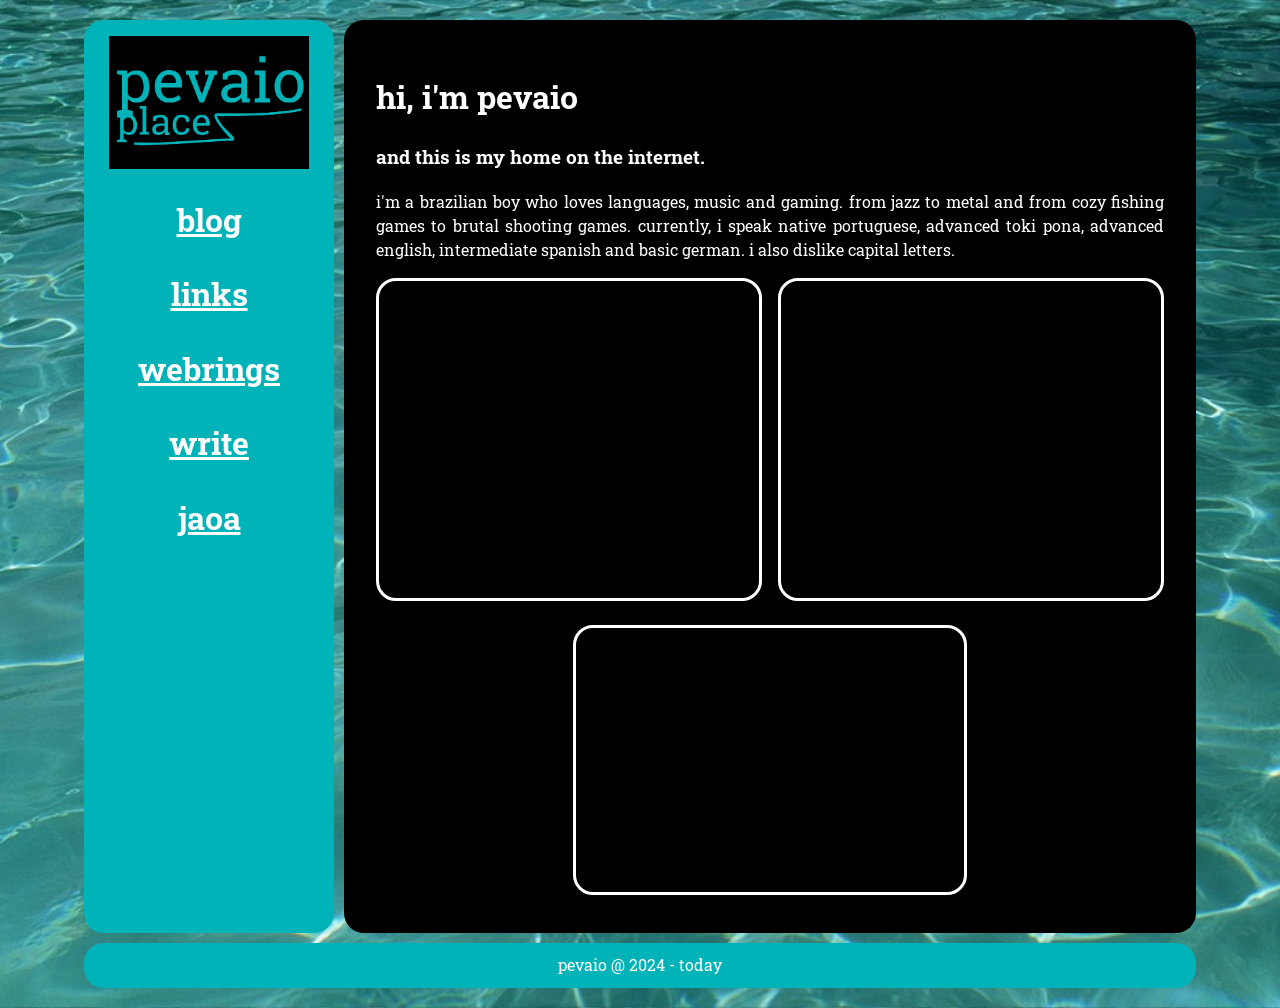
<file: index.html>
<!doctype html>
<html lang="en">
    <head>
        <title>pevaio place</title>
        <meta name="viewport" content="width=device-width, initial-scale=1.0" />
        <link rel="preconnect" href="https://fonts.googleapis.com" />
        <link rel="preconnect" href="https://fonts.gstatic.com" crossorigin />
        <link
            href="https://fonts.googleapis.com/css2?family=Roboto+Slab:wght@100..900&display=swap"
            rel="stylesheet"
        />
        <link href="style.css" rel="stylesheet" />
        <script
            src="https://code.jquery.com/jquery-3.3.1.js"
            integrity="sha256-2Kok7MbOyxpgUVvAk/HJ2jigOSYS2auK4Pfzbm7uH60="
            crossorigin="anonymous"
        ></script>
        <script>
            $(function () {
                $("#header").load("pieces/header.html");
                $("#sidebar").load("pieces/sidebar.html");
            });
        </script>
    </head>
    <body>
        <div id="container">
            <div id="flex">
                <div id="sidebar"></div>
                <main>
                    <h1>hi, i'm pevaio</h1>
                    <h3>and this is my home on the internet.</h3>
                    <p>
                        i'm a brazilian boy who loves languages, music and
                        gaming. from jazz to metal and from cozy fishing games
                        to brutal shooting games. currently, i speak native
                        portuguese, advanced toki pona, advanced english,
                        intermediate spanish and basic german. i also dislike
                        capital letters.
                    </p>
                    <div id="boxes">
                        <iframe
                            src="https://www3.cbox.ws/box/?boxid=3542502&boxtag=GiCv60"
                            width="100%"
                            height="323px"
                            style="
                                border: solid;
                                border-color: #fff;
                                border-radius: 20px;
                                allowtransparency: yes;
                                frameborder: 0;
                                marginheight: 0;
                                marginwidth: 0;
                                scrolling: auto;
                            "
                            title="chat"
                            allow="autoplay"
                        ></iframe>
                        <iframe
                            width="100%"
                            height="323px"
                            style="
                                border: solid;
                                border-color: #fff;
                                border-radius: 20px;
                            "
                            src="        https://www.rssdog.com/?url=https%3A%2F%2Fstatus.cafe%2Fusers%2Fpevaio.atom&mode=html&showonly=&maxitems=0&showdescs=1&desctrim=0&descmax=0&tabwidth=100%25&excltitle=1&showdate=1&utf8=1&linktarget=_blank&fullhtml=1&bordercol=transparent&headbgcol=%2300b3b9&headtxtcol=%23000000&titlebgcol=%23000000&titletxtcol=%2300b3b9&itembgcol=%23000000&itemtxtcol=%2300b3b9&ctl=0"
                        ></iframe>
                    </div>
                    <br />
                    <div style="text-align: center">
                        <iframe
                            width="50%"
                            height="270px"
                            src="https://www.youtube-nocookie.com/embed/JsI5ktWyT20?si=JisgOmZ6Eh13cSMm"
                            title="electric café"
                            style="
                                border: solid;
                                border-color: #fff;
                                border-radius: 20px;
                            "
                            allow="
                                accelerometer;
                                autoplay;
                                clipboard-write;
                                encrypted-media;
                                gyroscope;
                                picture-in-picture;
                                web-share;
                            "
                            referrerpolicy="strict-origin-when-cross-origin"
                            allowfullscreen
                        ></iframe>
                    </div>
                </main>
            </div>
            <footer id="footer">pevaio @ 2024 - today</footer>
        </div>
    </body>
</html>
</file>
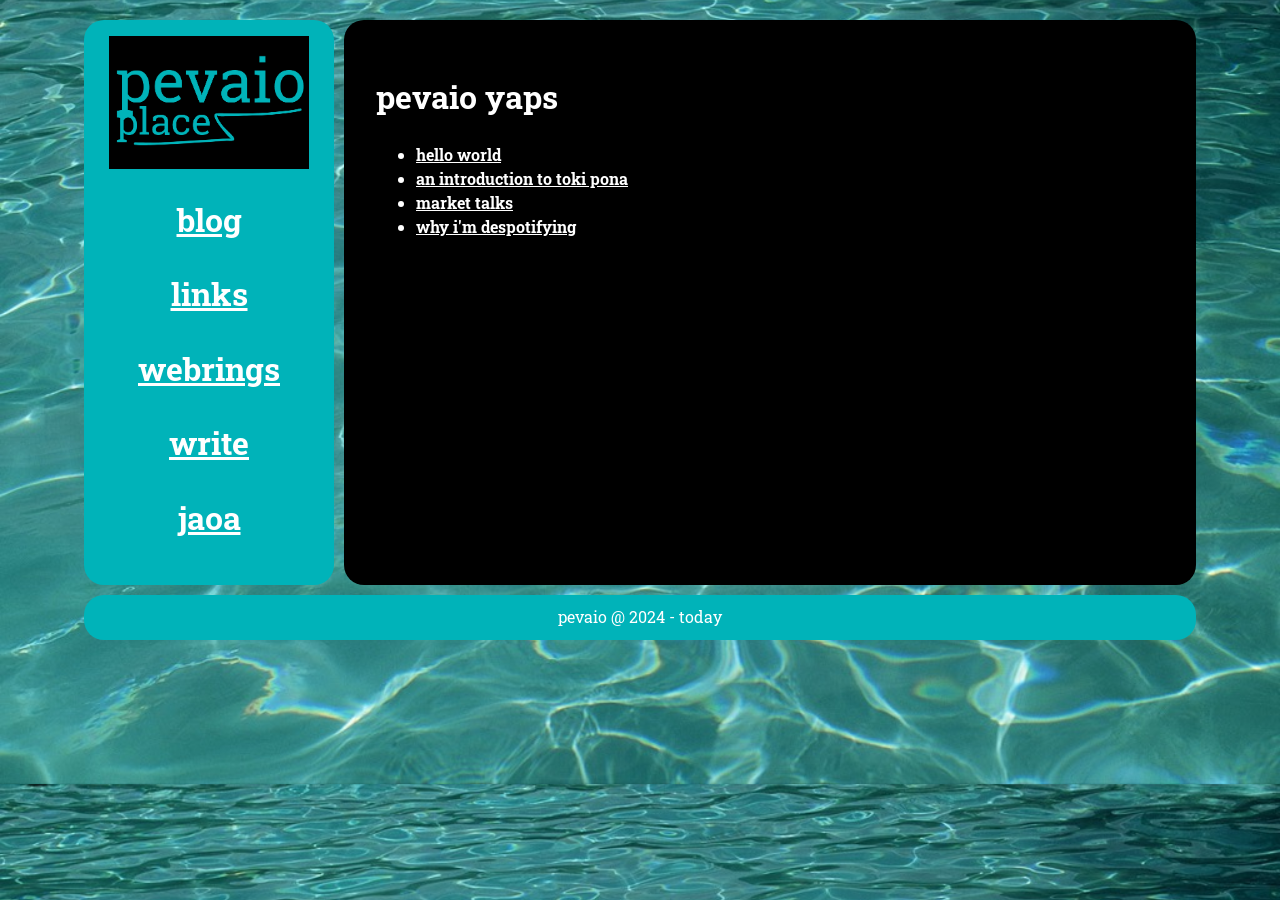
<file: blog.html>
<!doctype html>
<html lang="en">
  <head>
    <title>pevaio yaps</title>
    <link rel="preconnect" href="https://fonts.googleapis.com" />
    <link rel="preconnect" href="https://fonts.gstatic.com" crossorigin />
    <link href="https://fonts.googleapis.com/css2?family=Roboto+Slab:wght@100..900&display=swap" rel="stylesheet" />
    <link href="style.css" rel="stylesheet" />
    <script src="https://code.jquery.com/jquery-3.3.1.js" integrity="sha256-2Kok7MbOyxpgUVvAk/HJ2jigOSYS2auK4Pfzbm7uH60=" crossorigin="anonymous"></script>
    <script>
      $(function() {
        $("#header").load("pieces/header.html");
        $("#sidebar").load("pieces/sidebar.html");
      });
    </script>
  </head>
  <body>
    <div id="container">
      <div id="flex">
      <div id="sidebar"></div>
      <main>
        <h1>pevaio yaps</h1>
        <ul>
          <li><a href="posts/2024-11-27-hello-world">hello world</a></li>
          <li><a href="posts/2024-11-28-an-introduction-to-toki-pona">an introduction to toki pona</a></li>
          <li><a href="posts/2025-10-22-market-talks">market talks</a></li>
          <li><a href="posts/2025-11-04-why-im-despotifying">why i'm despotifying</a></li>
        </ul>
      </main>
      </div>
     <footer id="footer">pevaio @ 2024 - today</footer>
    </div>
  </body>
</html>
</file>
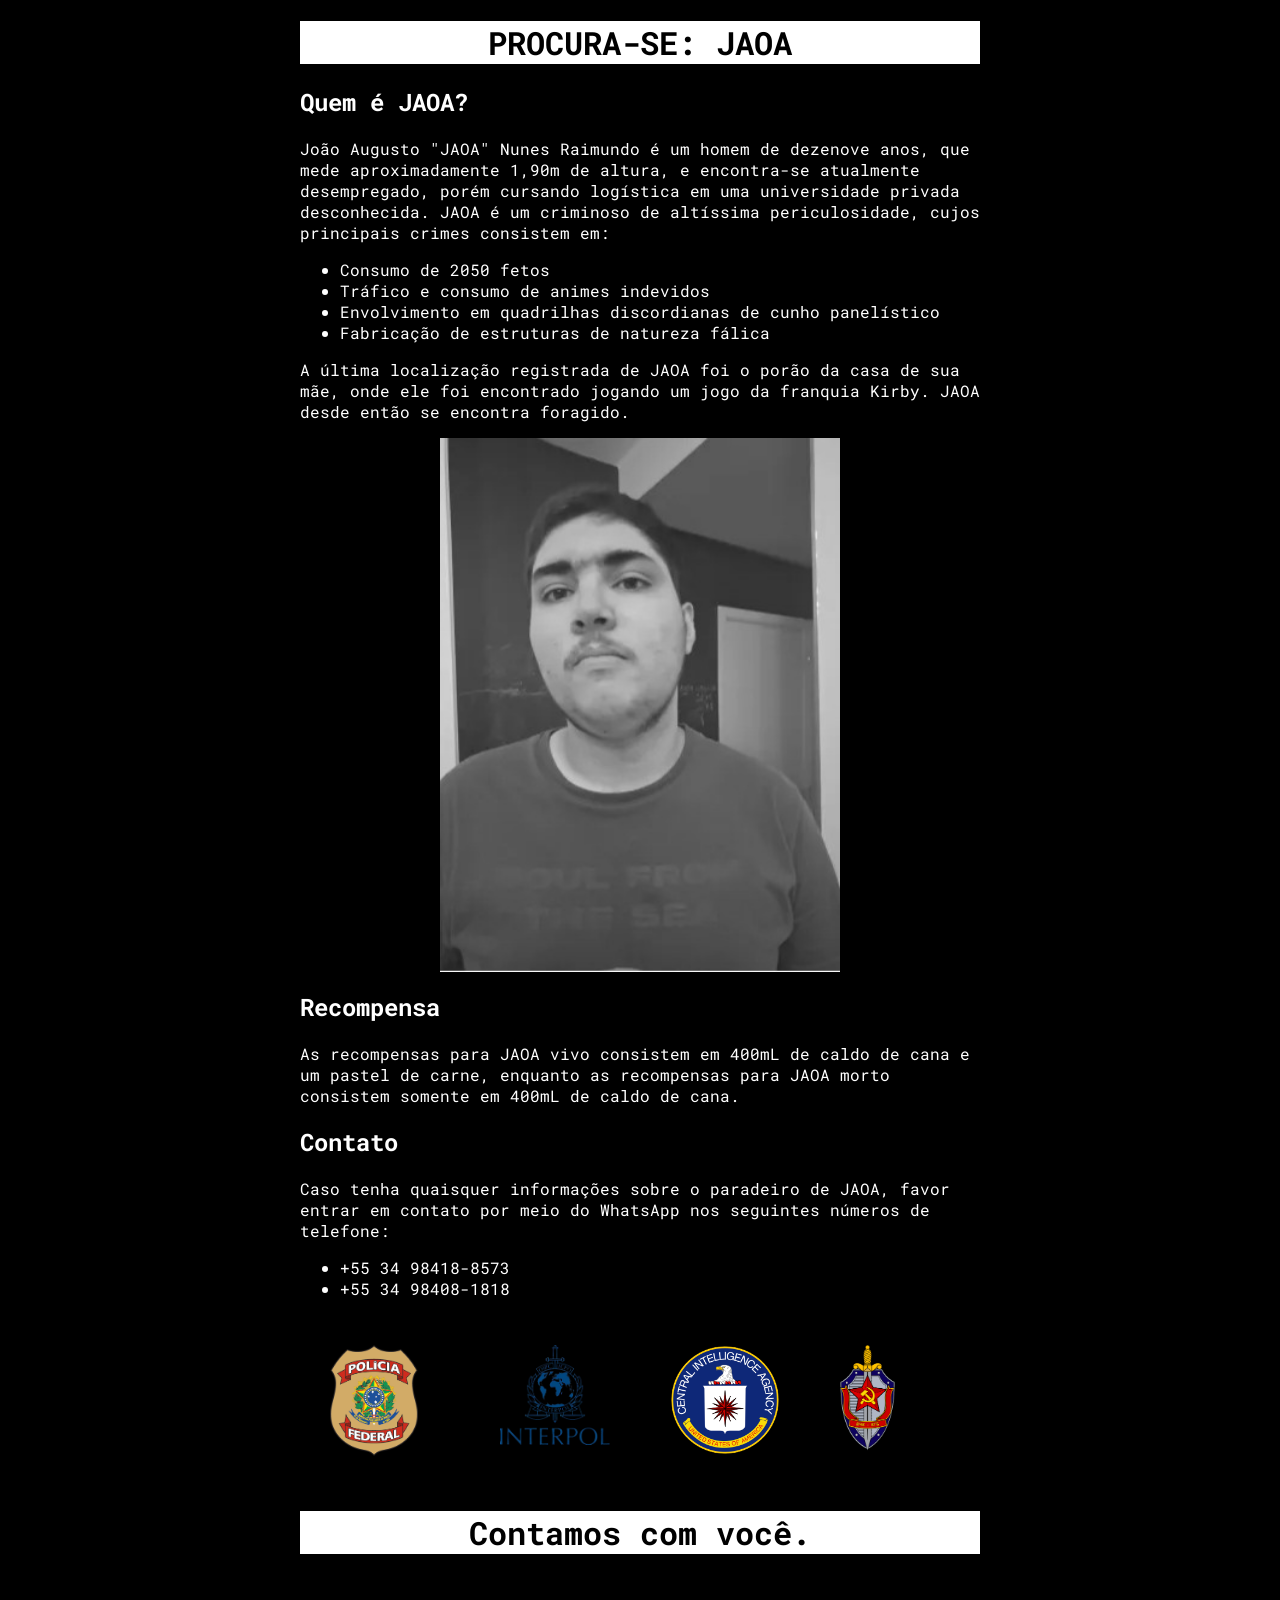
<file: jaoa.html>
<!doctype html>
<html lang="en-US">
  <head>
    <meta charset="utf-8" />
    <title>JAOA</title>
    <link rel="preconnect" href="https://fonts.googleapis.com" />
    <link rel="preconnect" href="https://fonts.gstatic.com" crossorigin />
    <link
      href="https://fonts.googleapis.com/css2?family=Courier+Prime:ital,wght@0,400;0,700;1,400;1,700&family=Roboto+Mono:ital,wght@0,100..700;1,100..700&display=swap"
      rel="stylesheet" />
    <style>
      body {
        background-color: #000000;
        color: #ffffff;
        margin-top: 10px;
        margin-bottom: 50px;
        margin-right: 300px;
        margin-left: 300px;
      }
      header {
        background-color: #ffffff;
        color: #000000;
      }
      footer {
        background-color: #ffffff;
        color: #000000;
      }

      .roboto-mono {
        font-family: "Roboto Mono", monospace;
        font-optical-sizing: auto;
        font-weight: 400;
        font-style: normal;
      }

      .center {
        display: block;
        margin-left: auto;
        margin-right: auto;
        width: 50%;
      }
      * {
        box-sizing: border-box;
      }
      .column {
        float: left;
        width: 25%;
        padding: 30px;
      }

      .row::after {
        content: "";
        clear: both;
        display: table;
      }
    </style>
  </head>
  <body class="roboto-mono">
    <header>
      <h1 style="text-align: center">PROCURA-SE: JAOA</h1>
    </header>
    <h2>Quem é JAOA?</h2>
    <p>
      João Augusto "JAOA" Nunes Raimundo é um homem de dezenove anos, que mede aproximadamente 1,90m de altura, e encontra-se
      atualmente desempregado, porém cursando logística em uma universidade privada desconhecida. JAOA é um criminoso de altíssima periculosidade, cujos principais crimes consistem em:
    </p>
    <ul>
      <li>Consumo de 2050 fetos</li>
      <li>Tráfico e consumo de animes indevidos</li>
      <li>Envolvimento em quadrilhas discordianas de cunho panelístico</li>
      <li>Fabricação de estruturas de natureza fálica</li>
    </ul>
    <p>
      A última localização registrada de JAOA foi o porão da casa de sua mãe, onde ele foi encontrado jogando um jogo da
      franquia Kirby. JAOA desde então se encontra foragido.
    </p>
    <img src="assets/jaoa/jaoa.jpg" alt="Retrato de JAOA" class="center" style="width: 400px" />
    <h2>Recompensa</h2>
    <p>
      As recompensas para JAOA vivo consistem em 400mL de caldo de cana e um pastel de carne, enquanto as recompensas
      para JAOA morto consistem somente em 400mL de caldo de cana.
    </p>
    <h2>Contato</h2>
    <p>
      Caso tenha quaisquer informações sobre o paradeiro de JAOA, favor entrar em contato por meio do WhatsApp nos
      seguintes números de telefone:
    </p>
    <ul>
      <li>+55 34 98418-8573</li>
      <li>+55 34 98408-1818</li>
    </ul>
    <div class="row">
      <div class="column">
        <img src="assets/jaoa/policia-federal.png" alt="Polícia Federal" style="width: 80%" />
      </div>
      <div class="column">
        <img src="assets/jaoa/interpol.png" alt="Interpol" style="width: 100%" />
      </div>
      <div class="column">
        <img src="assets/jaoa/cia.png" alt="CIA" style="width: 100%" />
      </div>
      <div class="column">
        <img src="assets/jaoa/kgb.png" alt="KGB" style="width: 50%" />
      </div>
    </div>

    <footer>
      <h1 style="text-align: center">Contamos com você.</h1>
    </footer>
  </body>
</html>
</file>
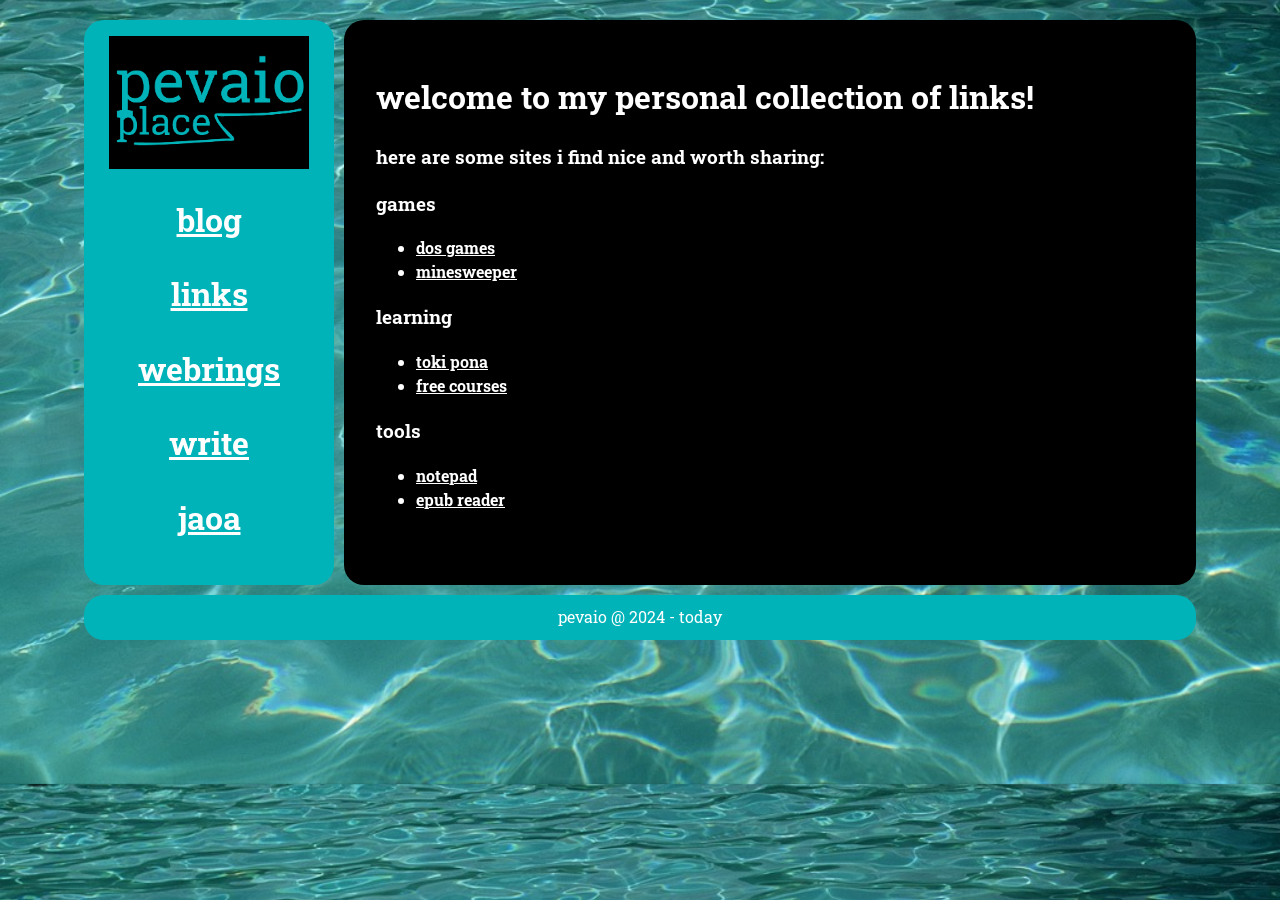
<file: links.html>
<!doctype html>
<html lang="en">
  <head>
    <title>pevaio place</title>
    <link rel="preconnect" href="https://fonts.googleapis.com" />
    <link rel="preconnect" href="https://fonts.gstatic.com" crossorigin />
    <link href="https://fonts.googleapis.com/css2?family=Roboto+Slab:wght@100..900&display=swap" rel="stylesheet" />
    <link href="style.css" rel="stylesheet" />
    <script
      src="https://code.jquery.com/jquery-3.3.1.js"
      integrity="sha256-2Kok7MbOyxpgUVvAk/HJ2jigOSYS2auK4Pfzbm7uH60="
      crossorigin="anonymous"></script>
    <script>
      $(function () {
        $("#header").load("pieces/header.html");
        $("#sidebar").load("pieces/sidebar.html");
      });
    </script>
  </head>
  <body>
    <div id="container">
      <div id="flex">
        <div id="sidebar"></div>
        <main>
          <h1>welcome to my personal collection of links!</h1>
          <h3>here are some sites i find nice and worth sharing:</h3>
          <h3>games</h3>
          <ul>
            <li><a href="https://dos.zone">dos games</a></li>
            <li><a href="https://minesweeper.online">minesweeper</a></li>
          </ul>
          <h3>learning</h3>
          <ul>
            <li><a href="https://lipu-sona.pona.la/">toki pona</a></li>
            <li><a href="https://edx.org/">free courses</a></li>
          </ul>
          <h3>tools</h3>
          <ul>
            <li><a href="https://hyperdraft.rosano.ca/en/write">notepad</a></li>
            <li><a href="https://app.flowoss.com/">epub reader</a></li>
          </ul>
        </main>
      </div>
      <footer id="footer">pevaio @ 2024 - today</footer>
    </div>
  </body>
</html>
</file>
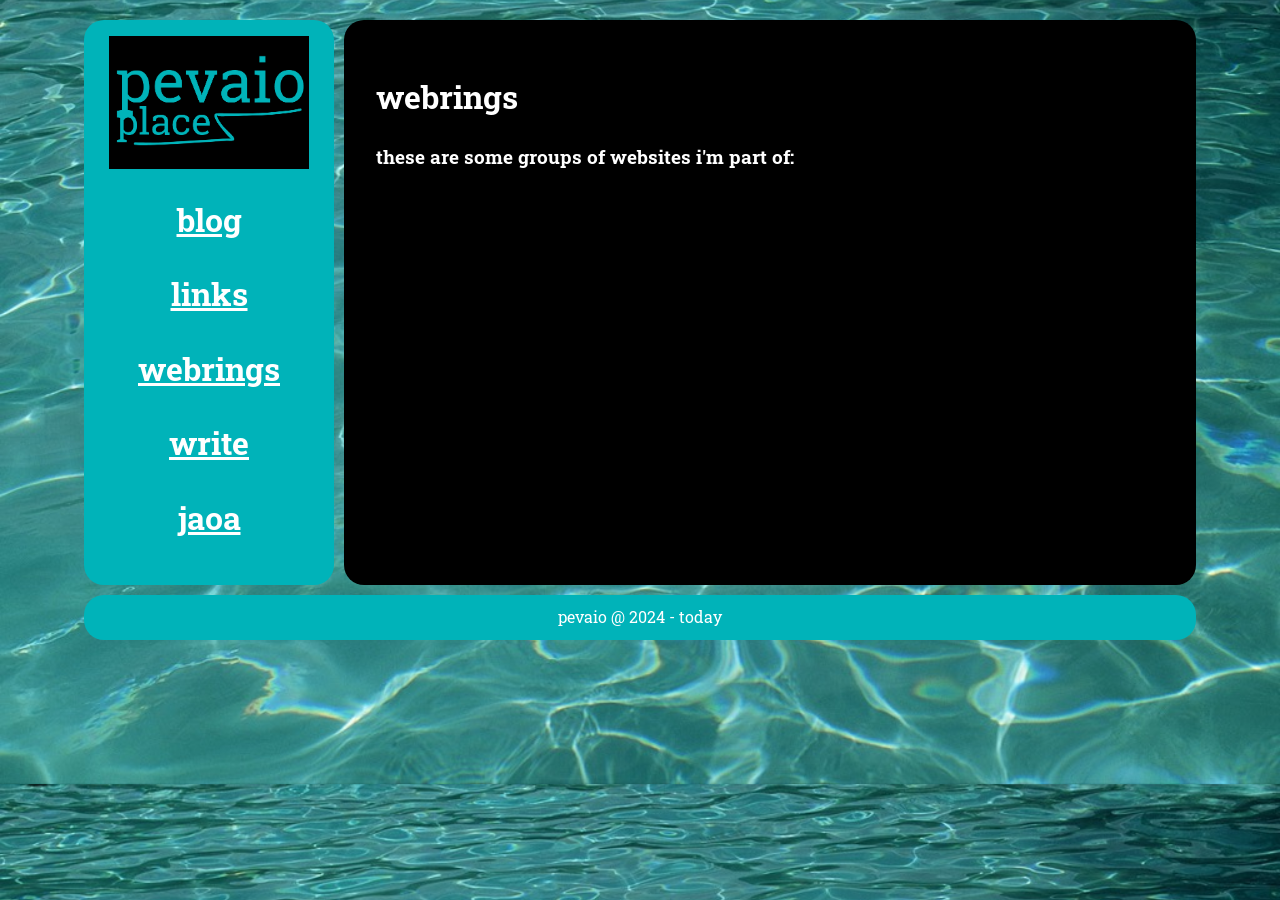
<file: webrings.html>
<!doctype html>
<html lang="en">
  <head>
    <title>pevaio place</title>
    <link rel="preconnect" href="https://fonts.googleapis.com" />
    <link rel="preconnect" href="https://fonts.gstatic.com" crossorigin />
    <link rel="stylesheet" href="https://jack-dawlia.neocities.org/page/shrines/portal/aperturewebring/onionring.css">
    <link href="https://fonts.googleapis.com/css2?family=Roboto+Slab:wght@100..900&display=swap" rel="stylesheet" />
    <link href="style.css" rel="stylesheet" />
    <script src="https://code.jquery.com/jquery-3.3.1.js" integrity="sha256-2Kok7MbOyxpgUVvAk/HJ2jigOSYS2auK4Pfzbm7uH60=" crossorigin="anonymous"></script>
    <script>
      $(function() {
        $("#header").load("pieces/header.html");
        $("#sidebar").load("pieces/sidebar.html");
      });
    </script>
  </head>
  <body>
    <div id="container">
      <div id="flex">
      <div id="sidebar"></div>
      <main>
        <h1>webrings</h1>
        <p><h3>these are some groups of websites i'm part of:</h3></p>
        <div id='aperturewebring'>
          <script type="text/javascript" src="https://jack-dawlia.neocities.org/page/shrines/portal/aperturewebring/onionring-variables.js"></script>
          <script type="text/javascript" src="https://jack-dawlia.neocities.org/page/shrines/portal/aperturewebring/onionring-widget-1.js"></script>
          <noscript>
          This site is part of the <a href="https://jack-dawlia.neocities.org/page/shrines/portal/aperturewebring">Aperture Webring</a>!
          </noscript>
        </div>
      </main>
      </div>
     <footer id="footer">pevaio @ 2024 - today</footer>
    </div>
  </body>
</html>
</file>
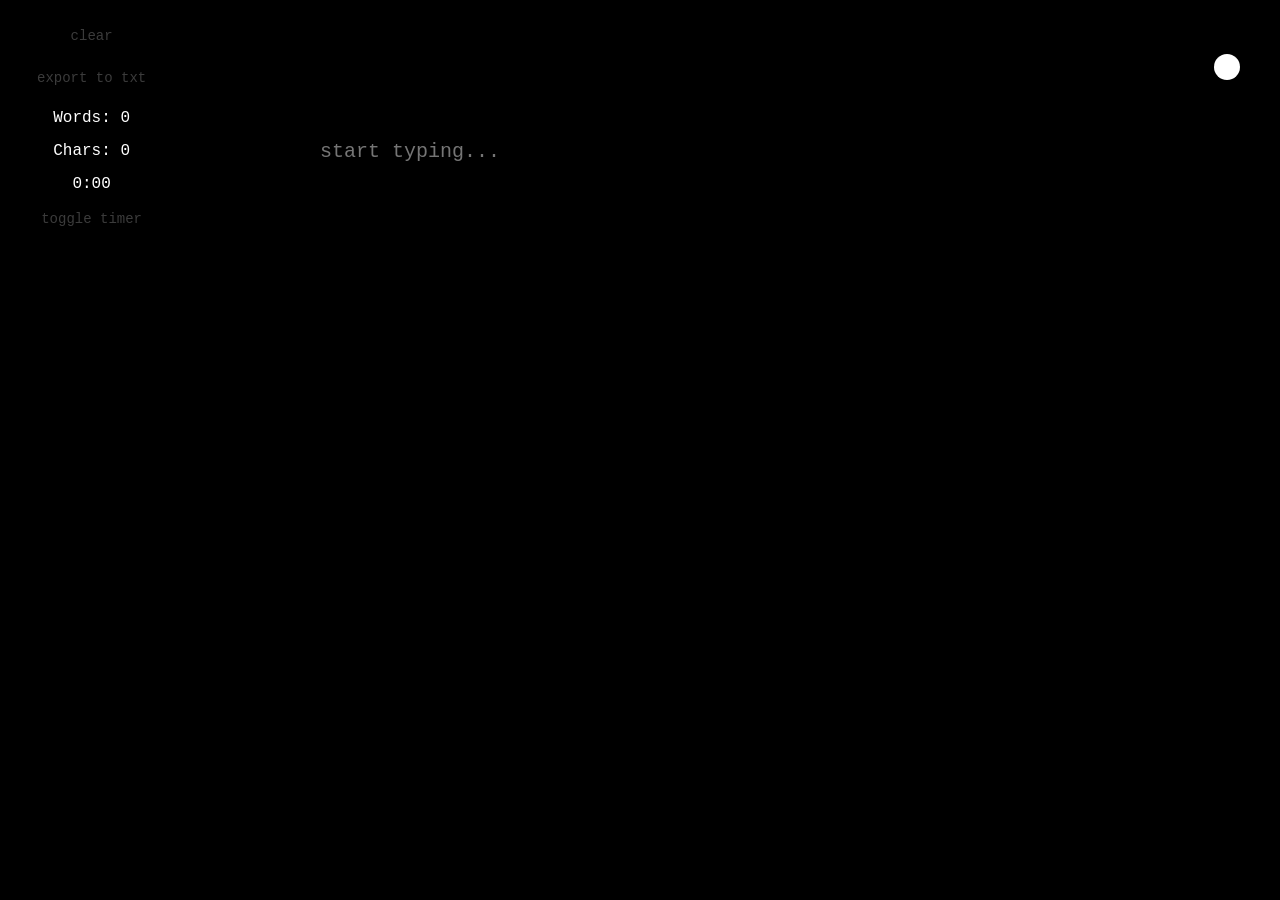
<file: write.html>
<!doctype html>
<html lang="en">
    <head>
        <meta charset="UTF-8" />
        <meta name="viewport" content="width=device-width, initial-scale=1.0" />
        <title>skrevr</title>
        <style>
            * {
                font-family: Courier, monospace !important;
            }

            body {
                font-family: Courier, monospace;
                margin: 0;
                padding: 0;
                background: #000; /* Night mode background */
                color: #fff; /* Night mode text color */
                display: flex;
                flex-direction: column;
                align-items: center;
                justify-content: center;
                height: 100vh;
                position: relative;
                transition:
                    background-color 0.3s ease,
                    color 0.3s ease;
            }
            body.day-mode {
                background: #fff; /* Day mode background */
                color: #000; /* Day mode text color */
            }

            a {
                color: #bfbfbf;
            }

            #editor {
                width: 50vw;
                height: 70vh;
                padding: 20px;
                font-size: 20px;
                border: none;
                outline: none;
                resize: none;
                background: transparent;
                color: inherit;
                transition: opacity 1s linear;
                position: absolute;
                top: 50%;
                left: 50%;
                transform: translate(-50%, -50%);
                text-align: justify;
                caret-color: #fff;
                caret-width: 5px;
                font-family: "Consolas", monospace;
                padding-top: 30px;
            }
            #editor::selection {
                background: #fff;
                color: #fff;
            }

            /*
        #editorFade {
            width: 80vw;
            height: 70vh;
            padding: 20px;
            border: none;
            position: absolute;
            top: 50%;
            left: 50%;
            transform: translate(-50%, -50%);
            padding-top: 30px;
            background: linear-gradient(180deg, rgba(243,237,224,1) 0%, rgba(243,237,224,0) 100%);
            pointer-events:none;
        }
        */

            #toolbar {
                position: absolute;
                top: 10px;
                left: 10px;
                display: flex;
                flex-direction: column;
                gap: 10px;
                background: transparent;
                padding: 10px 15px;
                border-radius: 5px;
                z-index: 9999;
            }
            button {
                background: rgba(0, 0, 0, 0.07);
                color: #555;
                border: none;
                padding: 8px 12px;
                cursor: pointer;
                font-size: 14px;
                border-radius: 3px;
                opacity: 0.7;
            }
            button:hover {
                opacity: 1;
            }
            #wordCount,
            #charCount,
            #timer {
                color: inherit;
                font-size: 16px;
                margin-top: 5px;
                text-align: center;
            }
            #timer {
                display: block;
                margin-top: 5px;
                text-align: center;
            }
            #editor::before {
                content: "Start typing...";
                position: absolute;
                top: 50%;
                left: 50%;
                transform: translate(-50%, -50%);
                color: #555;
                font-size: 20px;
                pointer-events: none;
                opacity: 0.5;
            }
            #editor:not(:placeholder-shown)::before {
                content: "";
            }
            .footer {
                position: absolute;
                bottom: 10px;
                font-size: 18px;
                font-style: italic;
                color: #fff;
                white-space: nowrap;
                text-align: center;
                opacity: 0;
                animation: fadeInOut 5s infinite;
            }

            @keyframes fadeInOut {
                0% {
                    opacity: 0;
                }
                50% {
                    opacity: 0.3;
                }
                100% {
                    opacity: 0;
                }
            }

            .theme-toggle {
                position: absolute;
                top: 50px; /* Adjust position to below fullscreen button */
                right: 10px; /* Keep it on the right side */
                background: #444;
                color: #fff;
                border: none;
                padding: 8px 12px;
                cursor: pointer;
                font-size: 14px;
                border-radius: 3px;
            }

            .theme-toggle:hover {
                background: #555;
            }

            .toggle-container {
                display: flex;
                flex-direction: column;
                align-items: flex-end;
            }

            .switch {
                position: absolute;
                right: 10px;
                top: 50px;
                display: block;
                width: 60px;
                height: 34px;
            }

            .switch input {
                opacity: 0;
                width: 0;
                height: 0;
            }

            .slider {
                position: absolute;
                cursor: pointer;
                top: 0;
                left: 0;
                right: 0;
                bottom: 0;
                background-color: rgba(0, 0, 0, 0.35);
                transition: 0.4s;
                border-radius: 34px;
            }

            .slider:before {
                position: absolute;
                content: "";
                height: 26px;
                width: 26px;
                border-radius: 50%;
                left: 4px;
                bottom: 4px;
                background-color: white;
                transition: 0.4s;
            }

            input:checked + .slider {
                background-color: #000; /* Night mode toggle background */
            }

            input:checked + .slider:before {
                transform: translateX(26px);
            }
        </style>
    </head>
    <body>
        <div id="toolbar">
            <button onclick="clearText()">clear</button>
            <button onclick="exportText()">export to txt</button>
            <span id="wordCount">words: 0</span>
            <span id="charCount">chars: 0</span>
            <span id="timer">0:00</span>
            <button onclick="toggleTimer()">toggle timer</button>
        </div>
        <textarea id="editor" placeholder="start typing..."></textarea>
        <div id="editorFade"></div>
        <div class="footer" id="footer">skrevr</div>

        <div class="toggle-container">
            <label class="switch">
                <input type="checkbox" id="theme-toggle" onclick="toggleTheme()" />
                <span class="slider"></span>
            </label>
        </div>

        <script>
            const editor = document.getElementById("editor");
            const wordCount = document.getElementById("wordCount");
            const charCount = document.getElementById("charCount");
            const timerDisplay = document.getElementById("timer");
            const footer = document.getElementById("footer");
            let timerInterval, startTime;

            editor.value = localStorage.getItem("draft") || "";
            updateStats();

            editor.addEventListener("input", () => {
                localStorage.setItem("draft", editor.value);
                updateStats();
            });

            function updateStats() {
                const text = editor.value.trim();
                wordCount.innerText = `Words: ${text.split(/\s+/).filter(Boolean).length}`;
                charCount.innerText = `Chars: ${text.length}`;
            }

            function clearText() {
                if (confirm("Clear all text?")) {
                    editor.value = "";
                    localStorage.removeItem("draft");
                    updateStats();
                }
            }

            function exportText() {
                const text = editor.value.trim();
                const blob = new Blob([text], { type: "text/plain" });
                const link = document.createElement("a");
                link.href = URL.createObjectURL(blob);
                link.download = "skrevr.txt";
                link.click();
            }

            function toggleTimer() {
                if (timerInterval) {
                    clearInterval(timerInterval);
                    timerInterval = null;
                } else {
                    startTime = Date.now();
                    timerInterval = setInterval(() => {
                        let elapsed = Math.floor((Date.now() - startTime) / 1000);
                        let minutes = Math.floor(elapsed / 60);
                        let seconds = elapsed % 60;
                        timerDisplay.innerText = `${minutes}:${seconds.toString().padStart(2, "0")}`;
                    }, 1000);
                }
            }

            function toggleTheme() {
                document.body.classList.toggle("day-mode");
                footer.style.color = document.body.classList.contains("day-mode") ? "#fff" : "rgba(109, 55, 77, 1.0)";
            }
        </script>
    </body>
</html>
</file>
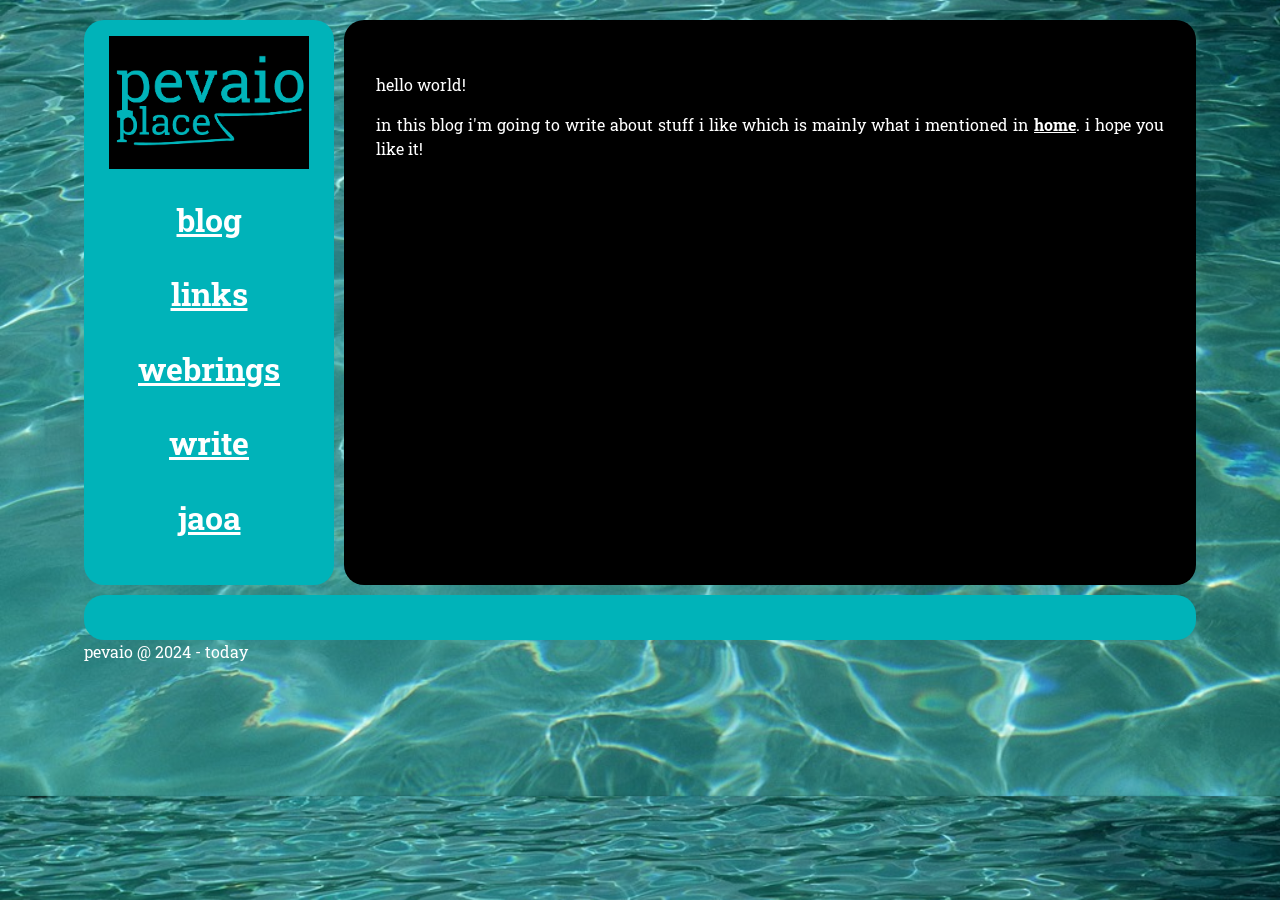
<file: posts/2024-11-27-hello-world.html>
<!doctype html>
<html lang="en">
  <head>
    <title>hello world | pevaio place</title>
    <link rel="preconnect" href="https://fonts.googleapis.com" />
    <link rel="preconnect" href="https://fonts.gstatic.com" crossorigin />
    <link href="https://fonts.googleapis.com/css2?family=Roboto+Slab:wght@100..900&display=swap" rel="stylesheet" />
    <link href="../style.css" rel="stylesheet" />
    <script src="https://code.jquery.com/jquery-3.3.1.js" integrity="sha256-2Kok7MbOyxpgUVvAk/HJ2jigOSYS2auK4Pfzbm7uH60=" crossorigin="anonymous"></script>
    <script>
      $(function() {
        $("#header").load("../pieces/header.html");
        $("#sidebar").load("../pieces/sidebar.html");
      });
    </script>
  </head>
  <body>
    <div id="container">
      <div id="flex">
      <div id="sidebar"></div>
        <main>
          <h1 id="postTitleH1"></h1>
          <h4 id="postDate"></h4>
          <p>hello world!</p>
          <p>in this blog i'm going to write about stuff i like which is mainly what i mentioned in <a href="../index.html">home</a>. i hope you like it!</p>
      <div id="nextprev"></div>
      </main>
    </div>
    
    <footer id="footer"></footer>
    <div id="footer">pevaio @ 2024 - today</div>
    </div>
  <script src="../script.js"></script>
  </body>
</html>
</file>
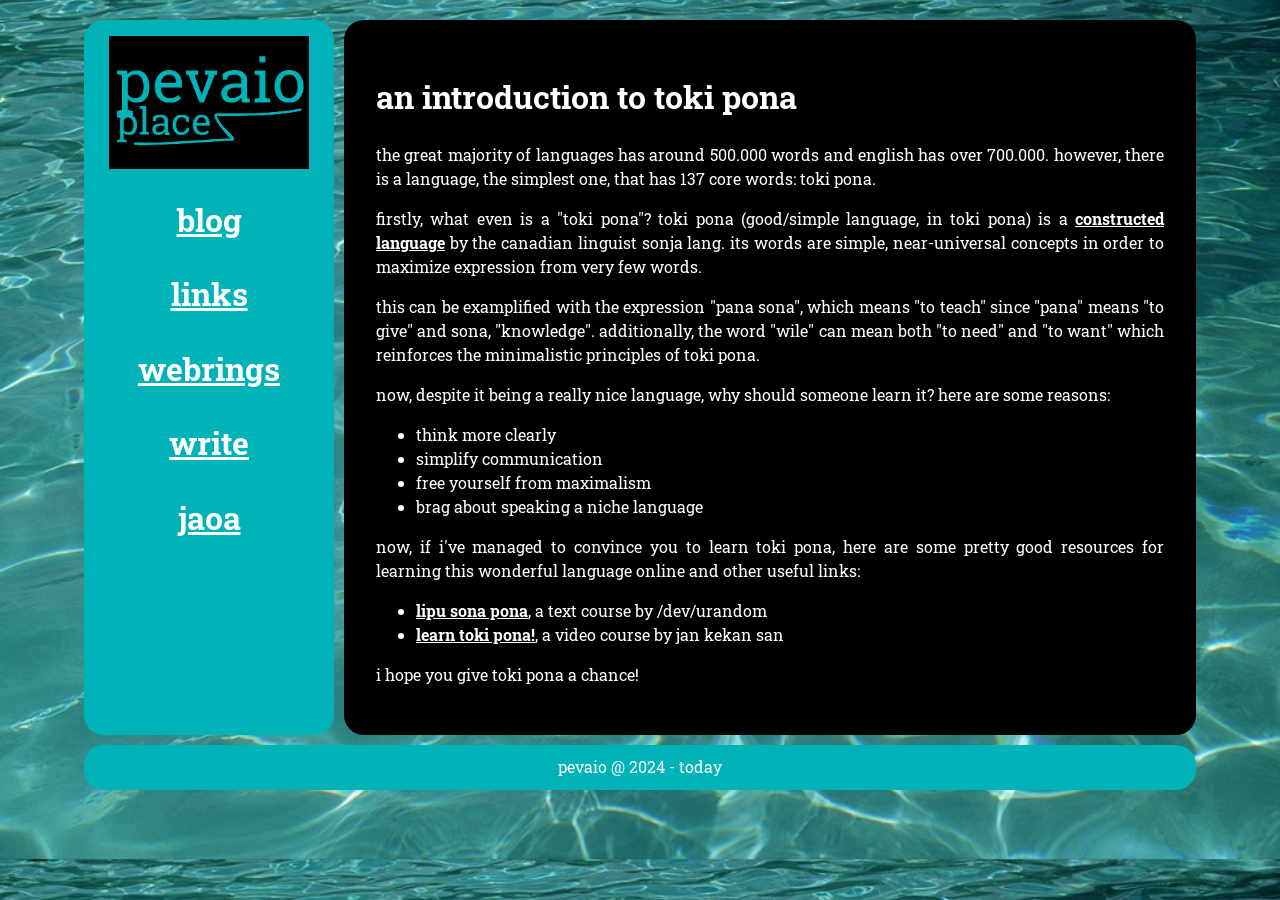
<file: posts/2024-11-28-an-introduction-to-toki-pona.html>
<!doctype html>
<html lang="en">
  <head>
    <title>an introduction to toki pona | pevaio place</title>
    <link rel="preconnect" href="https://fonts.googleapis.com" />
    <link rel="preconnect" href="https://fonts.gstatic.com" crossorigin />
    <link href="https://fonts.googleapis.com/css2?family=Roboto+Slab:wght@100..900&display=swap" rel="stylesheet" />
    <link href="../style.css" rel="stylesheet" />
    <script src="https://code.jquery.com/jquery-3.3.1.js" integrity="sha256-2Kok7MbOyxpgUVvAk/HJ2jigOSYS2auK4Pfzbm7uH60=" crossorigin="anonymous"></script>
    <script>
      $(function() {
        $("#header").load("../pieces/header.html");
        $("#sidebar").load("../pieces/sidebar.html");
      });
    </script>
  </head>
  <body>
    <div id="container">
      <div id="flex">
        <div id="sidebar"></div>
        <main>
          <h1 id="an-introduction-to-toki-pona">an introduction to toki pona</h1>
          <p>the great majority of languages has around 500.000 words and english has over 700.000. however, there is a language, the simplest one, that has 137 core words: toki pona.</p>
          <p>firstly, what even is a &quot;toki pona&quot;? toki pona (good/simple language, in toki pona) is a <a href="https://en.wikipedia.org/wiki/Constructed_language">constructed language</a> by the canadian linguist Sonja Lang. its words are simple, near-universal concepts in order to maximize expression from very few words. </p>
          <p>this can be examplified with the expression &quot;pana sona&quot;, which means &quot;to teach&quot; since &quot;pana&quot; means &quot;to give&quot; and sona, &quot;knowledge&quot;. additionally, the word &quot;wile&quot; can mean both &quot;to need&quot; and &quot;to want&quot; which reinforces the minimalistic principles of toki pona.</p>
          <p>now, despite it being a really nice language, why should someone learn it? here are some reasons:</p>
          <ul>
            <li>think more clearly</li>
            <li>simplify communication</li>
            <li>free yourself from maximalism</li>
            <li>brag about speaking a niche language</li>
          </ul>
          <p>now, if i&#39;ve managed to convince you to learn toki pona, here are some pretty good resources for learning this wonderful language online and other useful links:</p>
          <ul>
            <li>
              <a href="https://lipu-sona.pona.la/">lipu sona pona</a>, a text course by /dev/urandom
            </li>
            <li>
              <a href="https://www.youtube.com/playlist?list=PLoLQoll2U6WEeCO7C2oc1LTWgkoBC8rvT">Learn Toki Pona!</a>, a video course by jan Kekan San
            </li>
          </ul>
          <p>i hope you give toki pona a chance!</p>
          <div id="nextprev"></div>
        </main>
      </div>
      <footer id="footer">pevaio @ 2024 - today</footer>
      <div id="footer"></div>
    </div>
    <script src="../script.js"></script>
  </body>
</html>
</file>
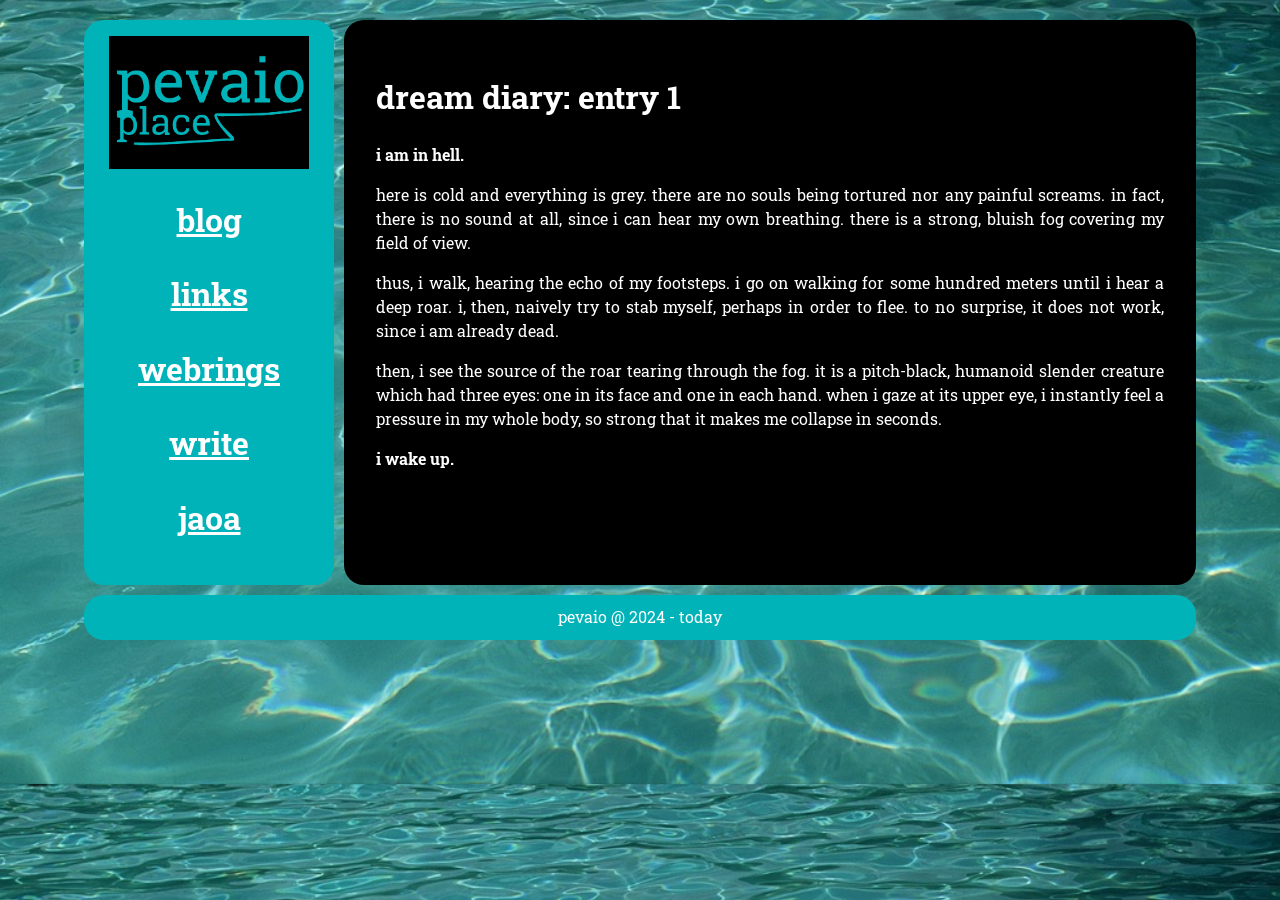
<file: posts/2025-06-01-dream-diary-1.html>
<!doctype html>
<html lang="en">
  <head>
    <title>dream diary #1 | pevaio place</title>
    <link rel="preconnect" href="https://fonts.googleapis.com" />
    <link rel="preconnect" href="https://fonts.gstatic.com" crossorigin />
    <link href="https://fonts.googleapis.com/css2?family=Roboto+Slab:wght@100..900&display=swap" rel="stylesheet" />
    <link href="../style.css" rel="stylesheet" />
    <script src="https://code.jquery.com/jquery-3.3.1.js" integrity="sha256-2Kok7MbOyxpgUVvAk/HJ2jigOSYS2auK4Pfzbm7uH60=" crossorigin="anonymous"></script>
    <script>
      $(function() {
        $("#header").load("../pieces/header.html");
        $("#sidebar").load("../pieces/sidebar.html");
      });
    </script>
  </head>
  <body>
    <div id="container">
      <div id="flex">
        <div id="sidebar"></div>
        <main>
          <h1 id="dream-diary-1">dream diary: entry 1</h1>
          <p><b>i am in hell.</b></p>
          <p>here is cold and everything is grey. there are no souls being tortured nor any painful screams. in fact, there is no sound at all, since i can hear my own breathing. there is a strong, bluish fog covering my field of view.</p>
          <p>thus, i walk, hearing the echo of my footsteps. i go on walking for some hundred meters until i hear a deep roar. i, then, naively try to stab myself, perhaps in order to flee. to no surprise, it does not work, since i am already dead.</p>
          <p>then, i see the source of the roar tearing through the fog. it is a pitch-black, humanoid slender creature which had three eyes: one in its face and one in each hand. when i gaze at its upper eye, i instantly feel a pressure in my whole body, so strong that it makes me collapse in seconds.</p>
          <p><b>i wake up.</b></p>
          <div id="nextprev"></div>
        </main>
      </div>
      <footer id="footer">pevaio @ 2024 - today</footer>
      <div id="footer"></div>
    </div>
    <script src="../script.js"></script>
  </body>
</html>
</file>
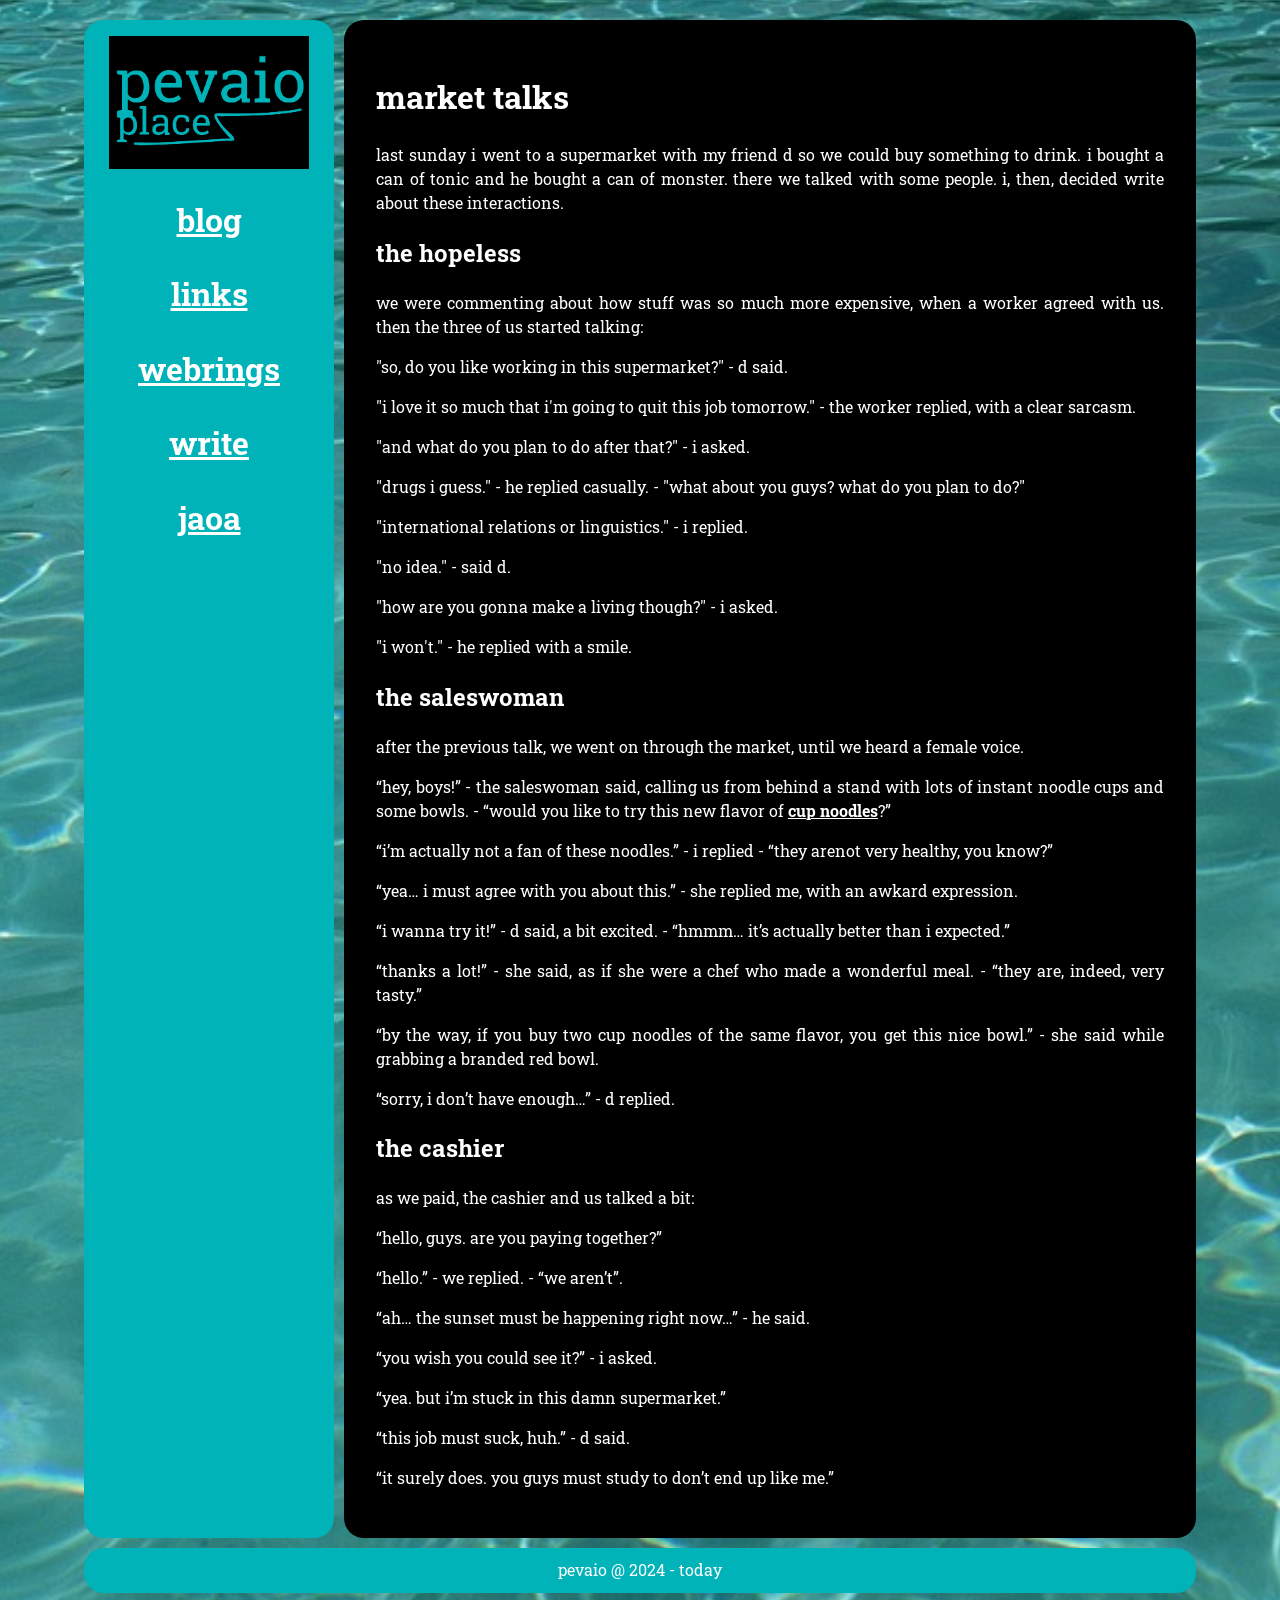
<file: posts/2025-10-22-market-talks.html>
<!doctype html>
<html lang="en">
  <head>
    <title>market talks | pevaio place</title>
    <link rel="preconnect" href="https://fonts.googleapis.com" />
    <link rel="preconnect" href="https://fonts.gstatic.com" crossorigin />
    <link href="https://fonts.googleapis.com/css2?family=Roboto+Slab:wght@100..900&display=swap" rel="stylesheet" />
    <link href="../style.css" rel="stylesheet" />
    <script src="https://code.jquery.com/jquery-3.3.1.js" integrity="sha256-2Kok7MbOyxpgUVvAk/HJ2jigOSYS2auK4Pfzbm7uH60=" crossorigin="anonymous"></script>
    <script>
      $(function() {
        $("#header").load("../pieces/header.html");
        $("#sidebar").load("../pieces/sidebar.html");
      });
    </script>
  </head>
  <body>
    <div id="container">
      <div id="flex">
        <div id="sidebar"></div>
        <main>
          <h1>market talks</h1>
          <p>last sunday i went to a supermarket with my friend d so we could buy something to drink. i bought a can of tonic and he bought a can of monster. there we talked with some people. i, then, decided write about these interactions.</p>
          <h2>the hopeless</h2>
          <p>we were commenting about how stuff was so much more expensive, when a worker agreed with us. then the three of us started talking:</p>
          <p>"so, do you like working in this supermarket?" - d said.</p>
          <p>"i love it so much that i'm going to quit this job tomorrow." - the worker replied, with a clear sarcasm.</p>
          <p>"and what do you plan to do after that?" - i asked.</p>
          <p>"drugs i guess." - he replied casually. - "what about you guys? what do you plan to do?"</p>
          <p>"international relations or linguistics." - i replied.</p>
          <p>"no idea." - said d.</p>
          <p>"how are you gonna make a living though?" - i asked.</p>
          <p>"i won't." - he replied with a smile.</p>
          <h2>the saleswoman</h2>
          <p>after the previous talk, we went on through the market, until we heard a female voice.</p>
          <p>&ldquo;hey, boys!&rdquo; - the saleswoman said, calling us from behind a stand with lots of instant noodle cups and some bowls. - &ldquo;would you like to try this new flavor of <a href="https://en.wikipedia.org/wiki/Cup_Noodles">cup noodles</a>?&rdquo;</p>
          <p>&ldquo;i&rsquo;m actually not a fan of these noodles.&rdquo; - i replied - &ldquo;they arenot very healthy, you know?&rdquo;</p>
          <p>&ldquo;yea&hellip; i must agree with you about this.&rdquo; - she replied me, with an awkard expression.</p>
          <p>&ldquo;i wanna try it!&rdquo; - d said, a bit excited. - &ldquo;hmmm&hellip; it&rsquo;s actually better than i expected.&rdquo;</p>
          <p>&ldquo;thanks a lot!&rdquo; - she said, as if she were a chef who made a wonderful meal. - &ldquo;they are, indeed, very tasty.&rdquo;</p>
          <p>&ldquo;by the way, if you buy two cup noodles of the same flavor, you get this nice bowl.&rdquo; - she said while grabbing a branded red bowl.</p>
          <p>&ldquo;sorry, i don&rsquo;t have enough&hellip;&rdquo; - d replied.</p>
          <h2>the cashier</h2>
          <p>as we paid, the cashier and us talked a bit:</p>
          <p>&ldquo;hello, guys. are you paying together?&rdquo;</p>
          <p>&ldquo;hello.&rdquo; - we replied. - &ldquo;we aren&rsquo;t&rdquo;.</p>
          <p>&ldquo;ah&hellip; the sunset must be happening right now&hellip;&rdquo; - he said.</p>
          <p>&ldquo;you wish you could see it?&rdquo; - i asked.</p>
          <p>&ldquo;yea. but i&rsquo;m stuck in this damn supermarket.&rdquo;</p>
          <p>&ldquo;this job must suck, huh.&rdquo; - d said.</p>
          <p>&ldquo;it surely does. you guys must study to don&rsquo;t end up like me.&rdquo;</p>
          <div id="nextprev"></div>
        </main>
      </div>
      <footer id="footer">pevaio @ 2024 - today</footer>
      <div id="footer"></div>
    </div>
    <script src="../script.js"></script>
  </body>
</html>
</file>
<file: style.css>
.roboto-slab {
    font-family: "Roboto Slab", monospace;
    font-weight: 400;
    font-style: normal;
}

body {
    text-transform: lowercase;
    font-family: "Roboto Slab", monospace;
    font-weight: 400;
    font-style: normal;
    margin: auto;
    padding: 20px;
    max-width: 90vw;
    text-align: justify;
    background-color: #000;
    word-wrap: break-word;
    overflow-wrap: break-word;
    line-height: 1.5;
    background-size: cover;
    background-position: center;
    color: #ffffff;
    background-image: url("assets/background/waterbackground.jpg");
}

* {
    box-sizing: border-box;
}

#container {
    margin: 0 auto;
    flex-direction: row;
}

#container a {
    color: #ffffff;
    font-weight: bold;
}

.sidebar-link:hover {
    color: #000000;
}

#flex {
    display: flex;
    flex: 1;
}

aside {
    background-color: #00b3b9;
    color: #000000;
    width: 250px;
    height: 100%;
    padding: 1em;
    font-size: medium;
    margin-right: 10px;
    border-radius: 20px;
}

main {
    background-color: #000000;
    flex: 1;
    width: 80%;
    padding: 2rem;
    border-radius: 20px;
}

#navbar {
    display: flex;
    flex-direction: column;
    justify-content: center;
    align-items: center;
}

#navbar h1 {
    font-size: 1.2rem;
    margin: 0;
}

footer {
    background-color: #00b3b9;
    width: 100%;
    height: 45px;
    padding: 10px;
    text-align: center;
    margin-top: 10px;
    border-radius: 20px;
}

#header {
    display: none;
}

h1 {
    font-size: 2rem;
}

strong {
    color: #ffffff;
}

.center {
    display: block;
    margin: auto;
    width: 50%;
}
.no-bullets {
    list-style-type: none;
    margin: 0;
    padding: 0;
}

.marquee2 {
    width: fit-content;
    height: fit-content;
    animation: marqmoving 10s linear;
    display: flex;
    flex-direction: row;
    align-items: baseline;
    transform: translate(1326px);
    animation-iteration-count: infinite;
    gap: 0.3rem;
}

.marquee2:hover {
    animation-play-state: paused;
}

@keyframes marqmoving {
    from {
        transform: translate(1326px);
    }
    to {
        transform: translate(-1326px);
    }
}

#boxes {
    display: grid;
    grid-template-columns: repeat(auto-fit, minmax(250px, 1fr));
    gap: 1rem;
}

iframe {
    font-family: "Roboto Slab", monospace;
}

/* MOBILE */

@media only screen and (max-width: 800px) {
    aside {
        display: none;
    }
}
</file>
